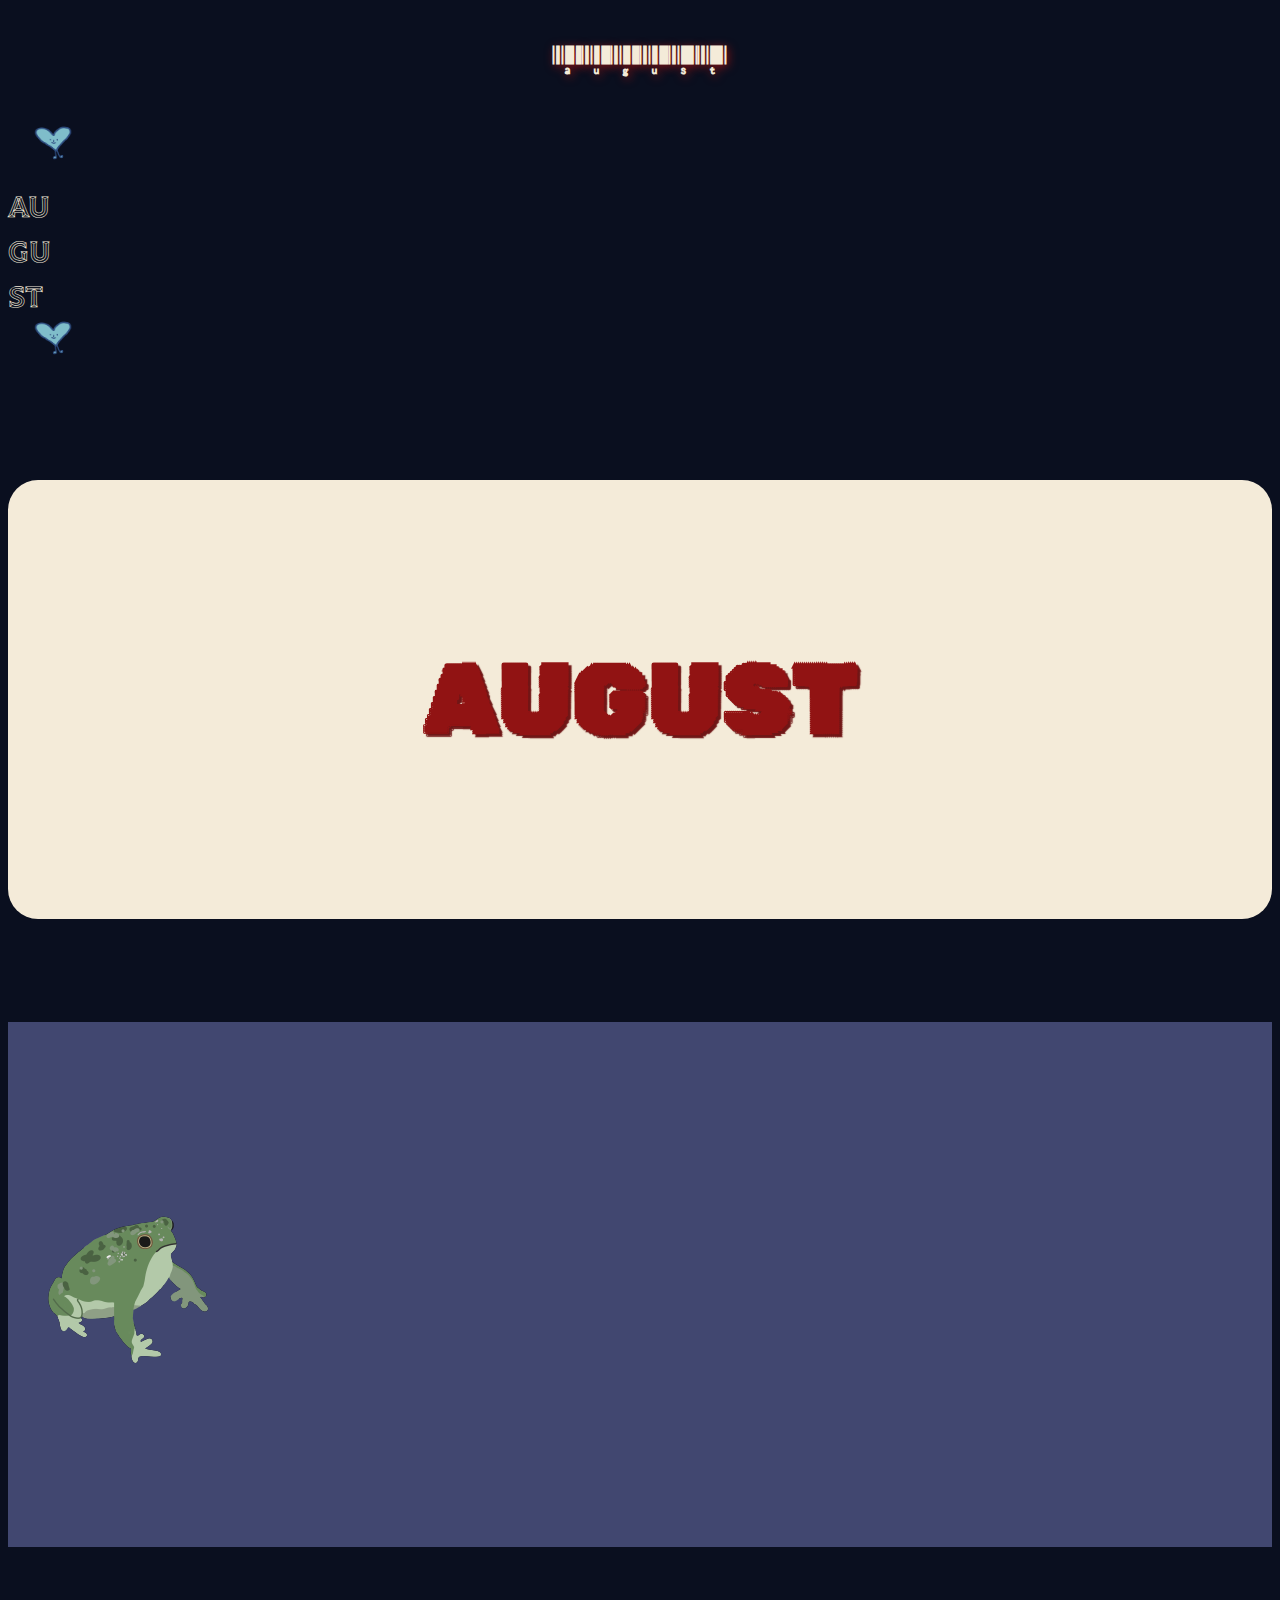
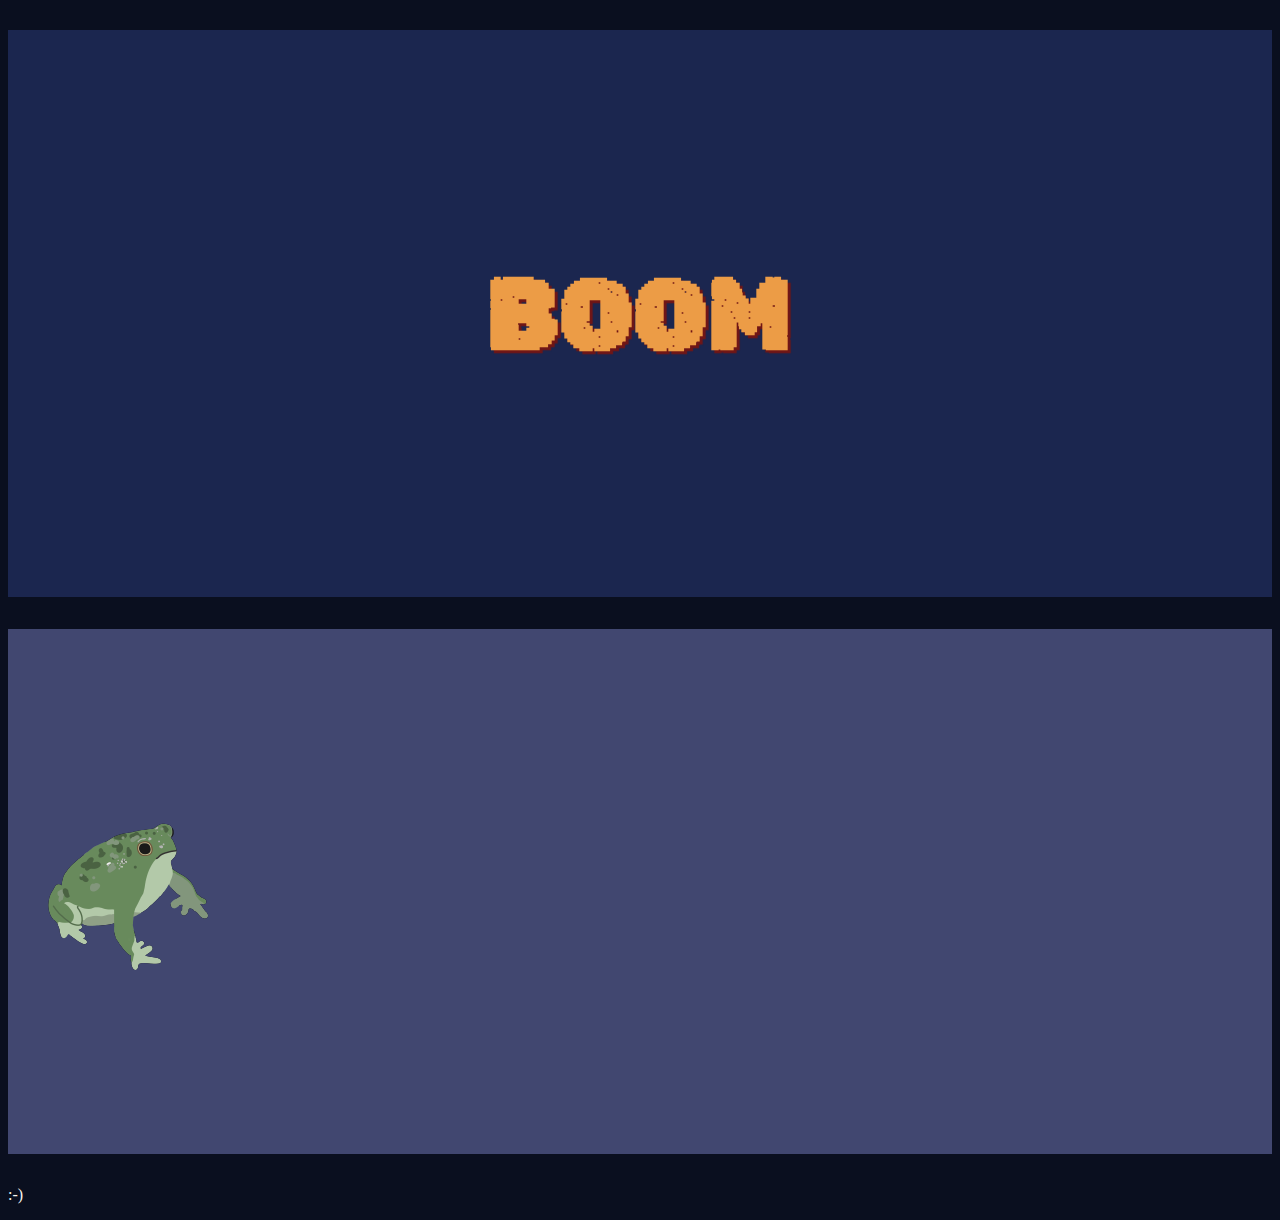
<file: index.html>
<!DOCTYPE html>
<!--Tags used: a, div, img, h2, h3, br, button, footer, h4, ul-->
<html lang="en" class="black">
    <head>
        <meta charset="utf-8">
        <meta name="viewport" content="width=device-width, initial-scale=1">

        <title>august!☆★</title>

        <!-- Fonts I used and some that I just like-->
        <link href="https://fonts.googleapis.com/css2?family=Rubik+80s+Fade&display=swap" rel="stylesheet">
        <link href="https://fonts.googleapis.com/css2?family=Rubik+Maze&display=swap" rel="stylesheet">
        <link href="https://fonts.googleapis.com/css2?family=Volkhov&display=swap" rel="stylesheet">
        <link href="https://fonts.googleapis.com/css2?family=Monoton&display=swap" rel="stylesheet">
        <link href="https://fonts.googleapis.com/css2?family=Libre+Barcode+39+Extended+Text&display=swap" rel="stylesheet">
        <link href="https://fonts.googleapis.com/css2?family=Silkscreen&display=swap" rel="stylesheet">
        <link href="https://fonts.googleapis.com/css2?family=Pirata+One&display=swap" rel="stylesheet">
        <link href="https://fonts.googleapis.com/css2?family=Tilt+Prism&display=swap" rel="stylesheet">

        <!-- Bootstrap CSS -->
        <link href="https://cdn.jsdelivr.net/npm/bootstrap@5.3.0-alpha3/dist/css/bootstrap.min.css" rel="stylesheet" integrity="sha384-KK94CHFLLe+nY2dmCWGMq91rCGa5gtU4mk92HdvYe+M/SXH301p5ILy+dN9+nJOZ" crossorigin="anonymous">

        <!-- My CSS -->
        <link href="styles.css" rel="stylesheet">

        <!-- My JS-->
        <script src="index.js"></script>

    </head>

    <body class="black">

          <h3 class="header">
            <a href="index.html">august</a>
          </h3>
          <div class="container text-center">
            <div class="row nav">
              <div class="col">
                <a href="index.html">
                  <img src="media/heart.png" alt="Logo" width="100" height="50">
                </a>
              </div>
              <div class="col">
                <a href="au.html">au</a>
              </div>
              <div class="col">
                <a href="gu">gu</a>
              </div>
              <div class="col">
                <a href="st">st</a>
              </div>
              <div class="col">
                <a href="index.html">
                  <img src="media/heart.png" alt="Logo" width="100" height="50">
                </a>
              </div>
            </div>

          <br>
          <br>

          </div>
          <div class="container text-center">
            <div class="row">
              <div class="col cream" style="border-radius:30px">
                <h1 class="title">AUGUST</h1>
              </div>
            </div>
          </div>

          <br>
          <br>

          <div class="container text-center black">
            <div class="row black">
              <div class="col color1">
                <img src="media/FROG.png" id="frog-2Danimate-rotate" alt="frog art">
              </div>
              <div class="col">
                <h2>BOOM</h2>
              </div>
              <div class="col color1">
                <img src="media/FROG.png" id="frog-3Danimate-rotate" alt="frog art">
              </div>
            </div>
          </div>

          <footer class="lightcream">
            :-)
          </footer>



        <!-- Bootstrap JS -->
        <script src="https://cdn.jsdelivr.net/npm/bootstrap@5.3.0-alpha3/dist/js/bootstrap.bundle.min.js" integrity="sha384-ENjdO4Dr2bkBIFxQpeoTz1HIcje39Wm4jDKdf19U8gI4ddQ3GYNS7NTKfAdVQSZe" crossorigin="anonymous"></script>
  </body>
</html>
</file>
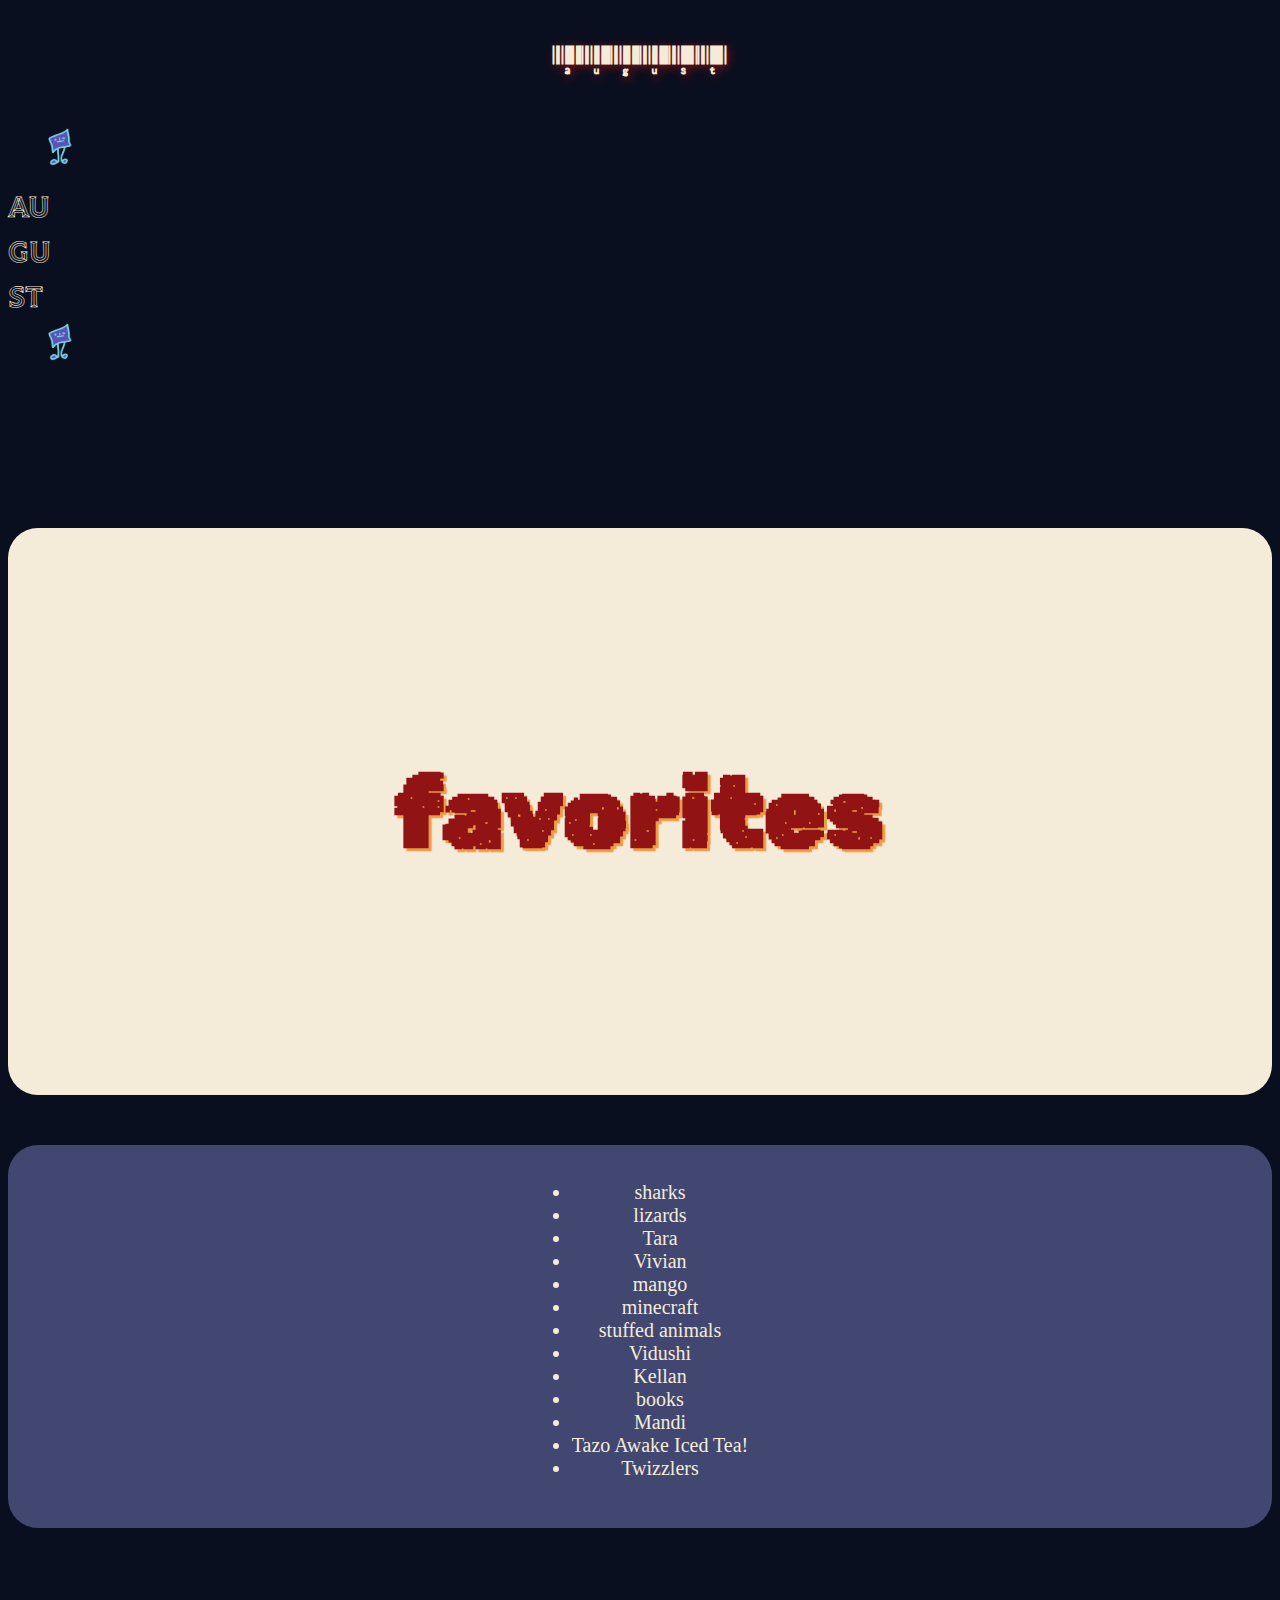
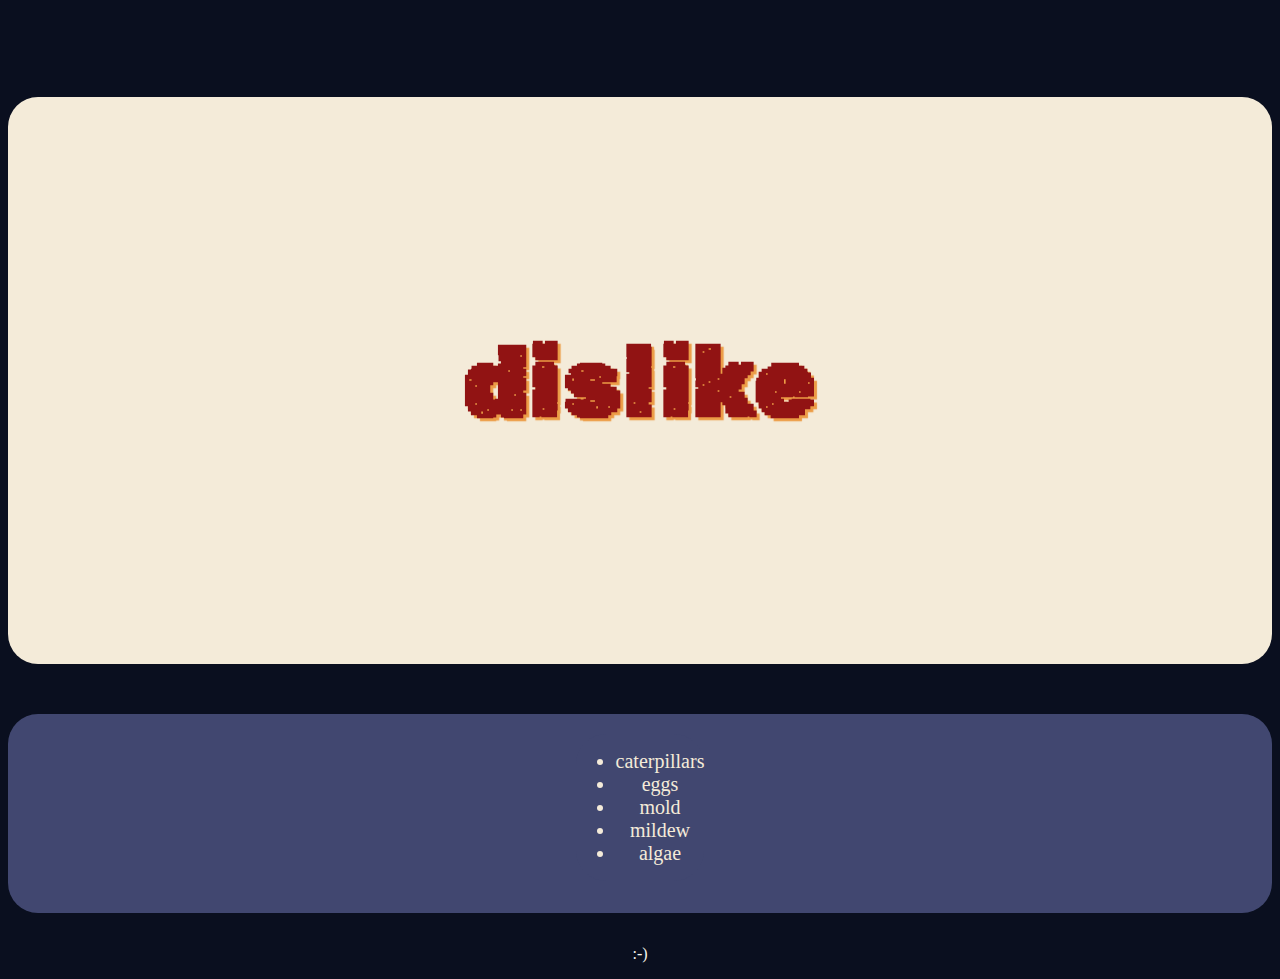
<file: au.html>
<!DOCTYPE html>
<html lang="en" class="black">
    <head>
        <meta charset="utf-8">
        <meta name="viewport" content="width=device-width, initial-scale=1">

        <title>august!☆★</title>

        <!-- Fonts I used and some that I just like-->
        <link href="https://fonts.googleapis.com/css2?family=Rubik+80s+Fade&display=swap" rel="stylesheet">
        <link href="https://fonts.googleapis.com/css2?family=Rubik+Maze&display=swap" rel="stylesheet">
        <link href="https://fonts.googleapis.com/css2?family=Volkhov&display=swap" rel="stylesheet">
        <link href="https://fonts.googleapis.com/css2?family=Monoton&display=swap" rel="stylesheet">
        <link href="https://fonts.googleapis.com/css2?family=Libre+Barcode+39+Extended+Text&display=swap" rel="stylesheet">
        <link href="https://fonts.googleapis.com/css2?family=Tilt+Prism&display=swap" rel="stylesheet">
        <link href="https://fonts.googleapis.com/css2?family=Pirata+One&display=swap" rel="stylesheet">

        <!-- Bootstrap CSS -->
        <link href="https://cdn.jsdelivr.net/npm/bootstrap@5.3.0-alpha3/dist/css/bootstrap.min.css" rel="stylesheet" integrity="sha384-KK94CHFLLe+nY2dmCWGMq91rCGa5gtU4mk92HdvYe+M/SXH301p5ILy+dN9+nJOZ" crossorigin="anonymous">

        <!-- My CSS -->
        <link href="styles.css" rel="stylesheet">

        <!-- My JS-->
        <script src="index.js"></script>
    </head>

    <body class="black">
          <h3 class="header">
            <a href="index.html">august</a>
          </h3>
          <div class="container text-center">
            <div class="row nav">
              <div class="col">
                <a href="index.html">
                  <img src="media/rhombus.png" alt="Logo" width="100" height="50">
                </a>
              </div>
              <div class="col">
                <a href="au.html">au</a>
              </div>
              <div class="col">
                <a href="gu">gu</a>
              </div>
              <div class="col">
                <a href="st">st</a>
              </div>
              <div class="col">
                <a href="index.html">
                  <img src="media/rhombus.png" alt="Logo" width="100" height="50">
                </a>
              </div>
            </div>
          </div>
          <br>
          <div class="container text-center">
            <div class="row">
              <div class="col cream" style="border-radius:30px">
                <h4>favorites</h4>
              </div>
            </div>
          </div>
          <br>
          <!-- Learned to use lists for w3 schools-->
          <div class="container text-center">
            <div class="row">
              <div class="col blue" style="border-radius:30px;text-align:center;">
                  <ul>
                    <li>sharks</li>
                    <li>lizards</li>
                    <li>Tara</li>
                    <li>Vivian</li>
                    <li>mango</li>
                    <li>minecraft</li>
                    <li>stuffed animals</li>
                    <li>Vidushi</li>
                    <li>Kellan</li>
                    <li>books</li>
                    <li>Mandi</li>
                    <li>Tazo Awake Iced Tea!</li>
                    <li>Twizzlers</li>
                  </ul>
                </div>
              </div>
            </div>

          <br>
          <br>
          <div class="container text-center" style="margin-top:3rem;">
            <div class="row">
              <div class="col cream" style="border-radius:30px">
                <h4>dislike</h4>
              </div>
            </div>
          </div>
          <br>

          <div class="container text-center">
            <div class="row">
              <div class="col blue" style="border-radius:30px;text-align:center;">
                  <ul>
                    <li>caterpillars</li>
                    <li>eggs</li>
                    <li>mold</li>
                    <li>mildew</li>
                    <li>algae</li>
                  </ul>
                </div>
              </div>
            </div>


          <footer class="lightcream" style="margin-top:2rem; text-align:center">
            :-)
          </footer>

        <!-- Bootstrap JS -->
        <script src="https://cdn.jsdelivr.net/npm/bootstrap@5.3.0-alpha3/dist/js/bootstrap.bundle.min.js" integrity="sha384-ENjdO4Dr2bkBIFxQpeoTz1HIcje39Wm4jDKdf19U8gI4ddQ3GYNS7NTKfAdVQSZe" crossorigin="anonymous"></script>
    </body>
</html>
</file>
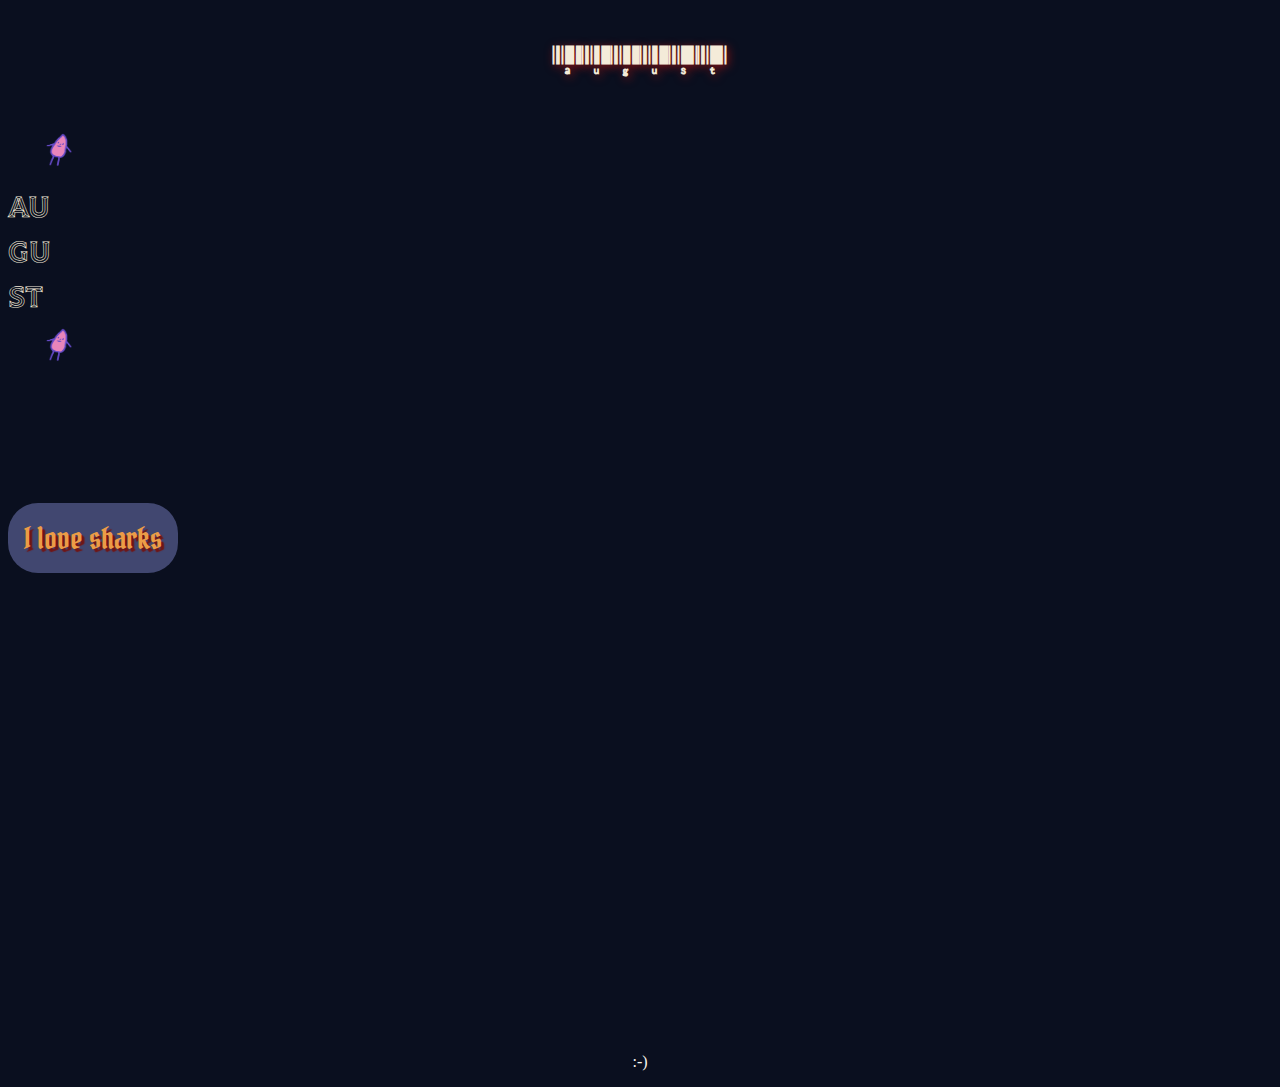
<file: gu.html>
<!DOCTYPE html>
<html lang="en" class="black">
    <head>
        <meta charset="utf-8">
        <meta name="viewport" content="width=device-width, initial-scale=1">

        <title>august!☆★</title>

        <!-- Fonts I used and some that I just like-->
        <link href="https://fonts.googleapis.com/css2?family=Rubik+80s+Fade&display=swap" rel="stylesheet">
        <link href="https://fonts.googleapis.com/css2?family=Rubik+Maze&display=swap" rel="stylesheet">
        <link href="https://fonts.googleapis.com/css2?family=Volkhov&display=swap" rel="stylesheet">
        <link href="https://fonts.googleapis.com/css2?family=Monoton&display=swap" rel="stylesheet">
        <link href="https://fonts.googleapis.com/css2?family=Libre+Barcode+39+Extended+Text&display=swap" rel="stylesheet">
        <link href="https://fonts.googleapis.com/css2?family=Tilt+Prism&display=swap" rel="stylesheet">
        <link href="https://fonts.googleapis.com/css2?family=Pirata+One&display=swap" rel="stylesheet">

        <!-- Bootstrap CSS -->
        <link href="https://cdn.jsdelivr.net/npm/bootstrap@5.3.0-alpha3/dist/css/bootstrap.min.css" rel="stylesheet" integrity="sha384-KK94CHFLLe+nY2dmCWGMq91rCGa5gtU4mk92HdvYe+M/SXH301p5ILy+dN9+nJOZ" crossorigin="anonymous">

        <!-- My CSS -->
        <link href="styles.css" rel="stylesheet">

        <!-- My JS-->
        <script src="gu.js"></script>
    </head>

    <body class="black">
          <h3 class="header">
            <a href="index.html">august</a>
          </h3>
          <div class="container text-center">
            <div class="row nav">
              <div class="col">
                <a href="index.html">
                  <img src="media/lil-dude.png" alt="Logo" width="100" height="50">
                </a>
              </div>
              <div class="col">
                <a href="au.html">au</a>
              </div>
              <div class="col">
                <a href="gu">gu</a>
              </div>
              <div class="col">
                <a href="st">st</a>
              </div>
              <div class="col">
                <a href="index.html">
                  <img src="media/lil-dude.png" alt="Logo" width="100" height="50">
                </a>
              </div>
            </div>
          </div>

          <!-- br from w3 schools-->
          <br>
          <br>
          <br>
          <br>
          <br>
          <br>
          <br>

          <div class="container text-center">
            <div class="row nav">
              <div class="col">
                <button id="sharks">
                  I love sharks
                </button>
                <div>
                  <small id="count"></small>
              </div>
            </div>
          </div>
        </div>

          <footer class="lightcream" style="text-align:center; margin-top:30rem">
            :-)
          </footer>

        <!-- Bootstrap JS -->
        <script src="https://cdn.jsdelivr.net/npm/bootstrap@5.3.0-alpha3/dist/js/bootstrap.bundle.min.js" integrity="sha384-ENjdO4Dr2bkBIFxQpeoTz1HIcje39Wm4jDKdf19U8gI4ddQ3GYNS7NTKfAdVQSZe" crossorigin="anonymous"></script>
    </body>
</html>
</file>
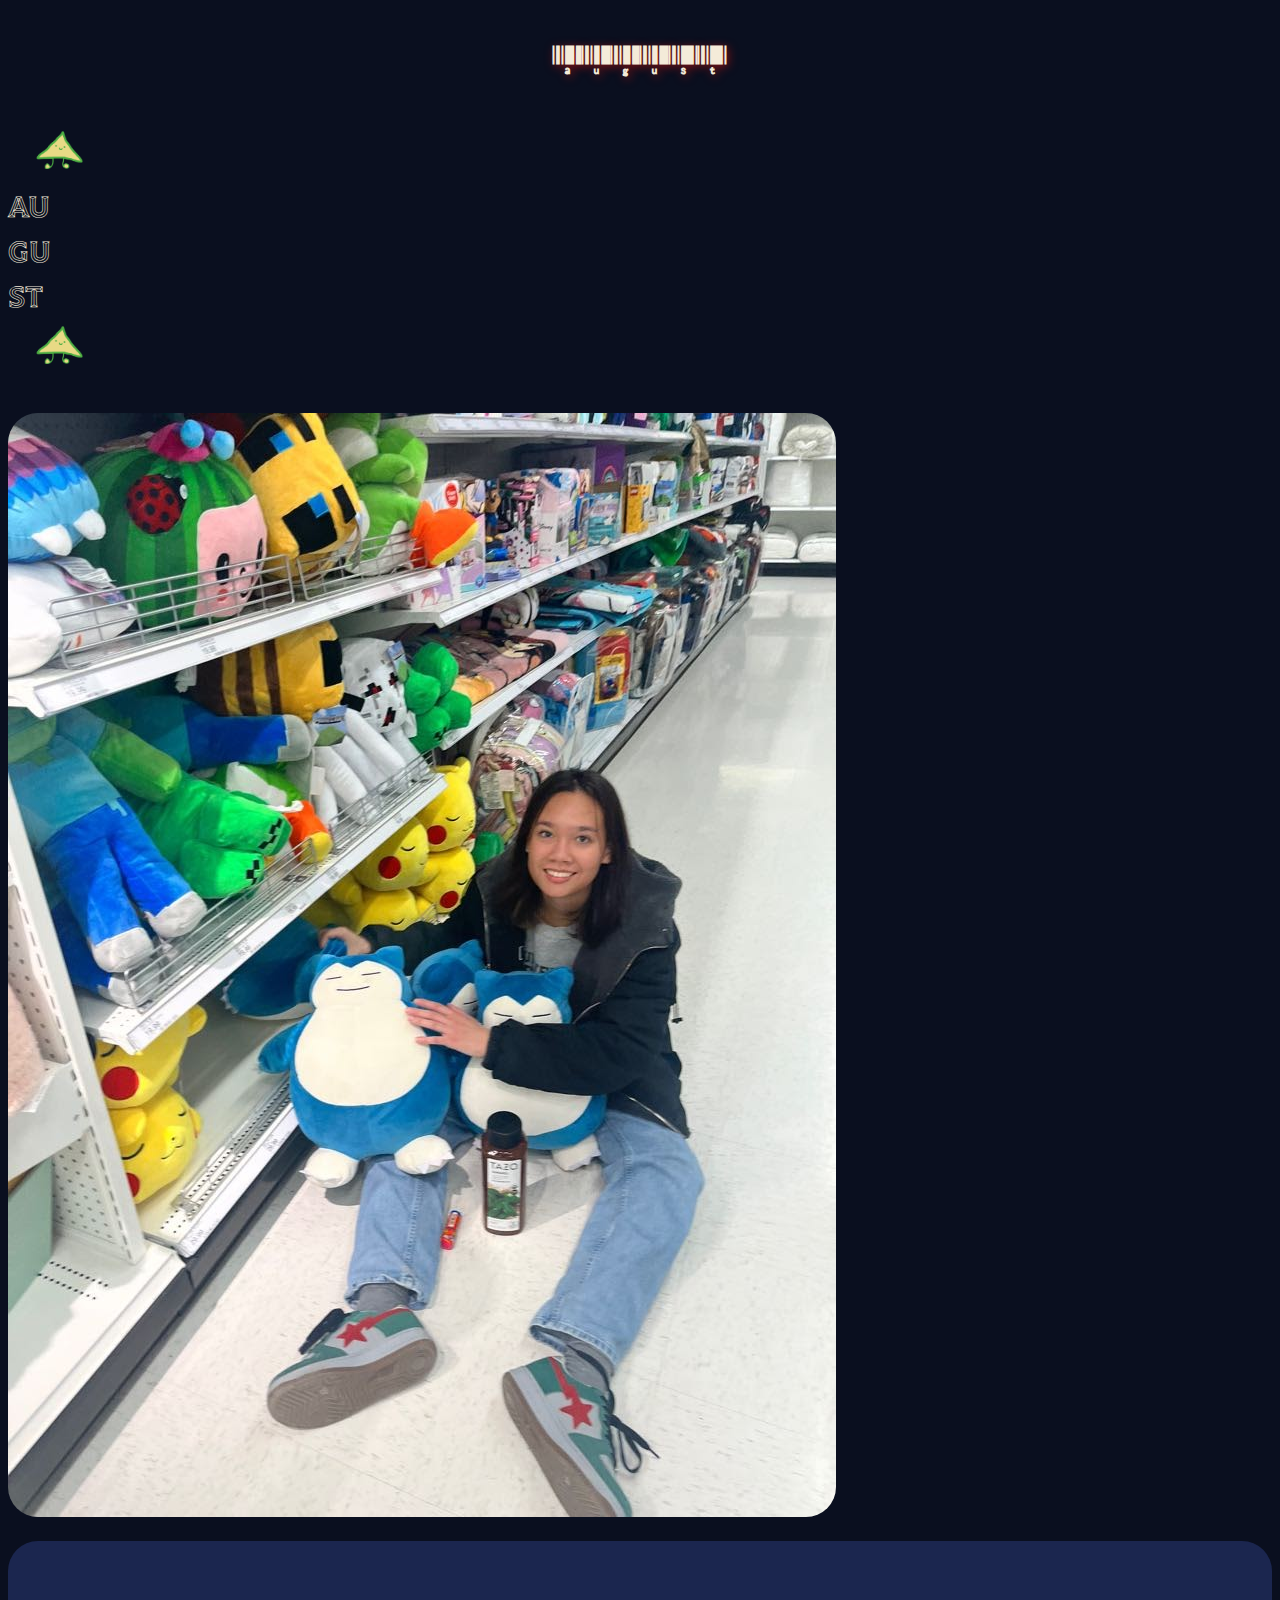
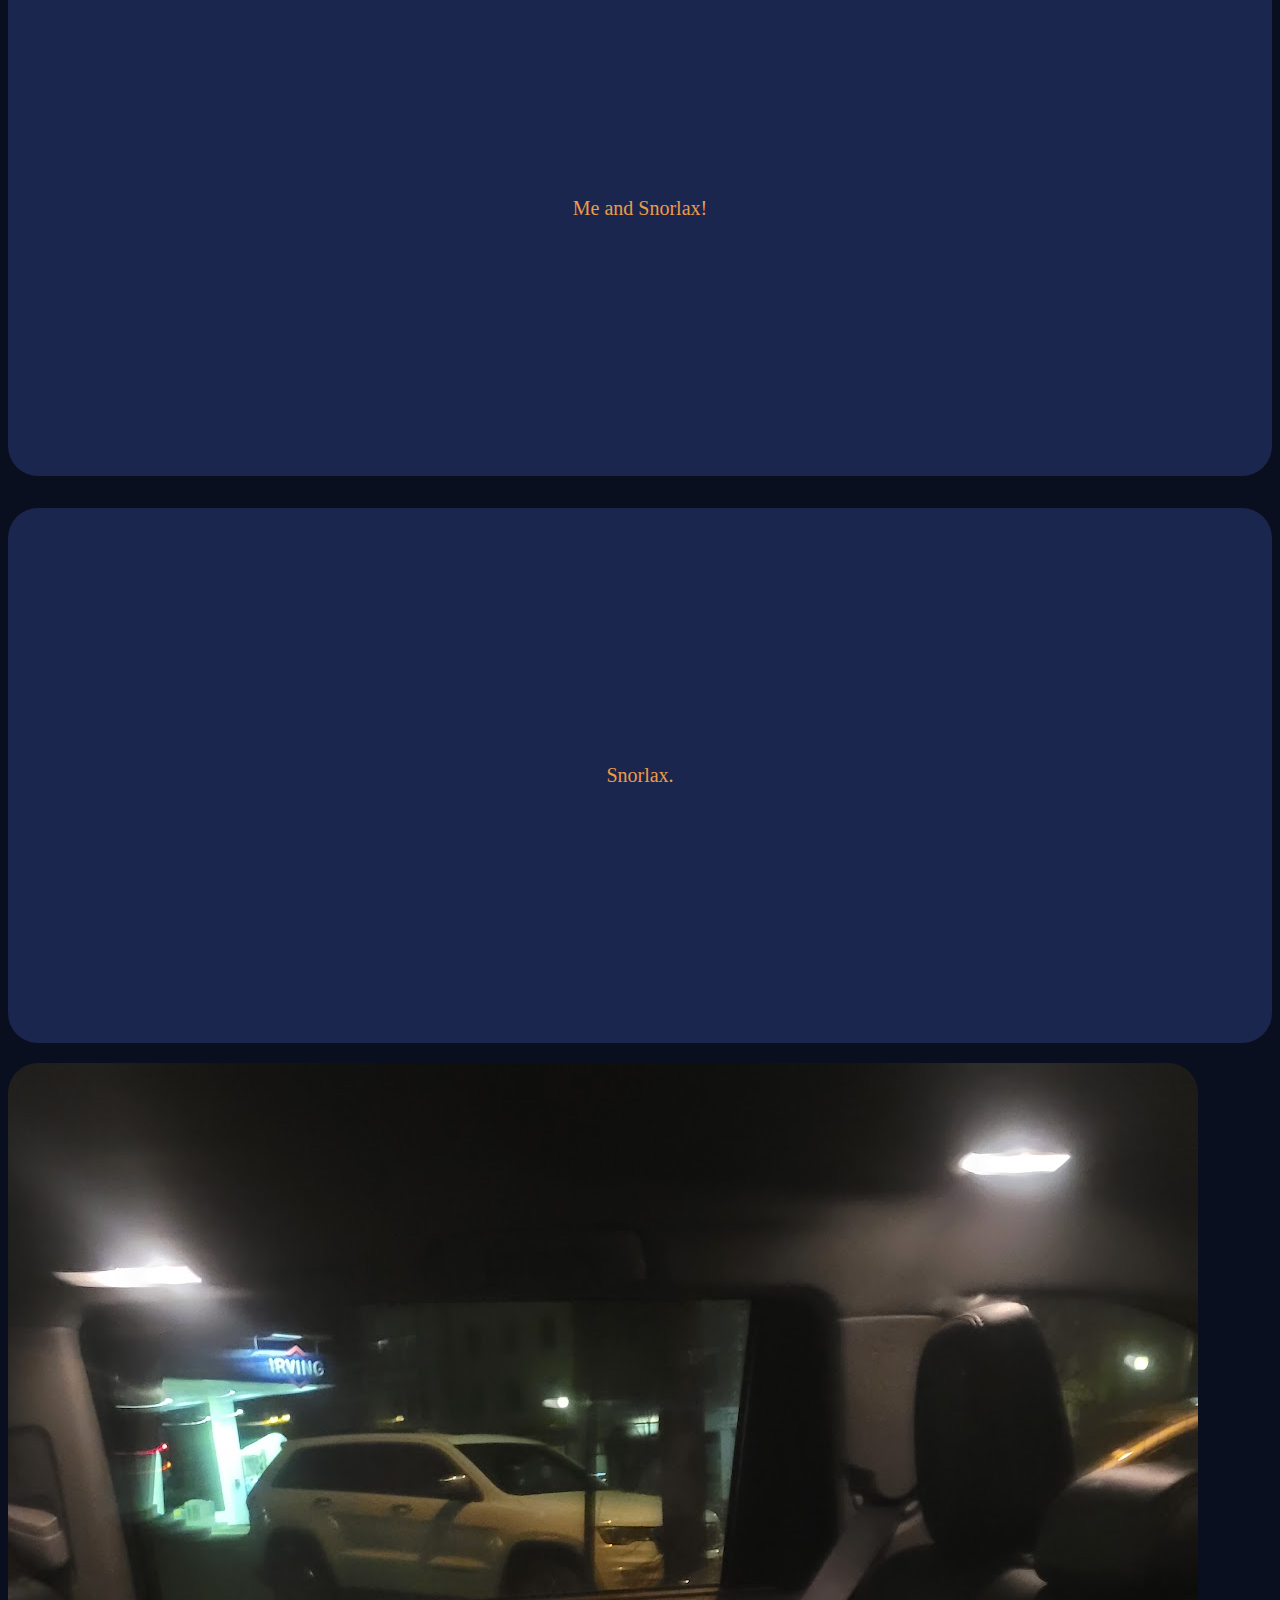
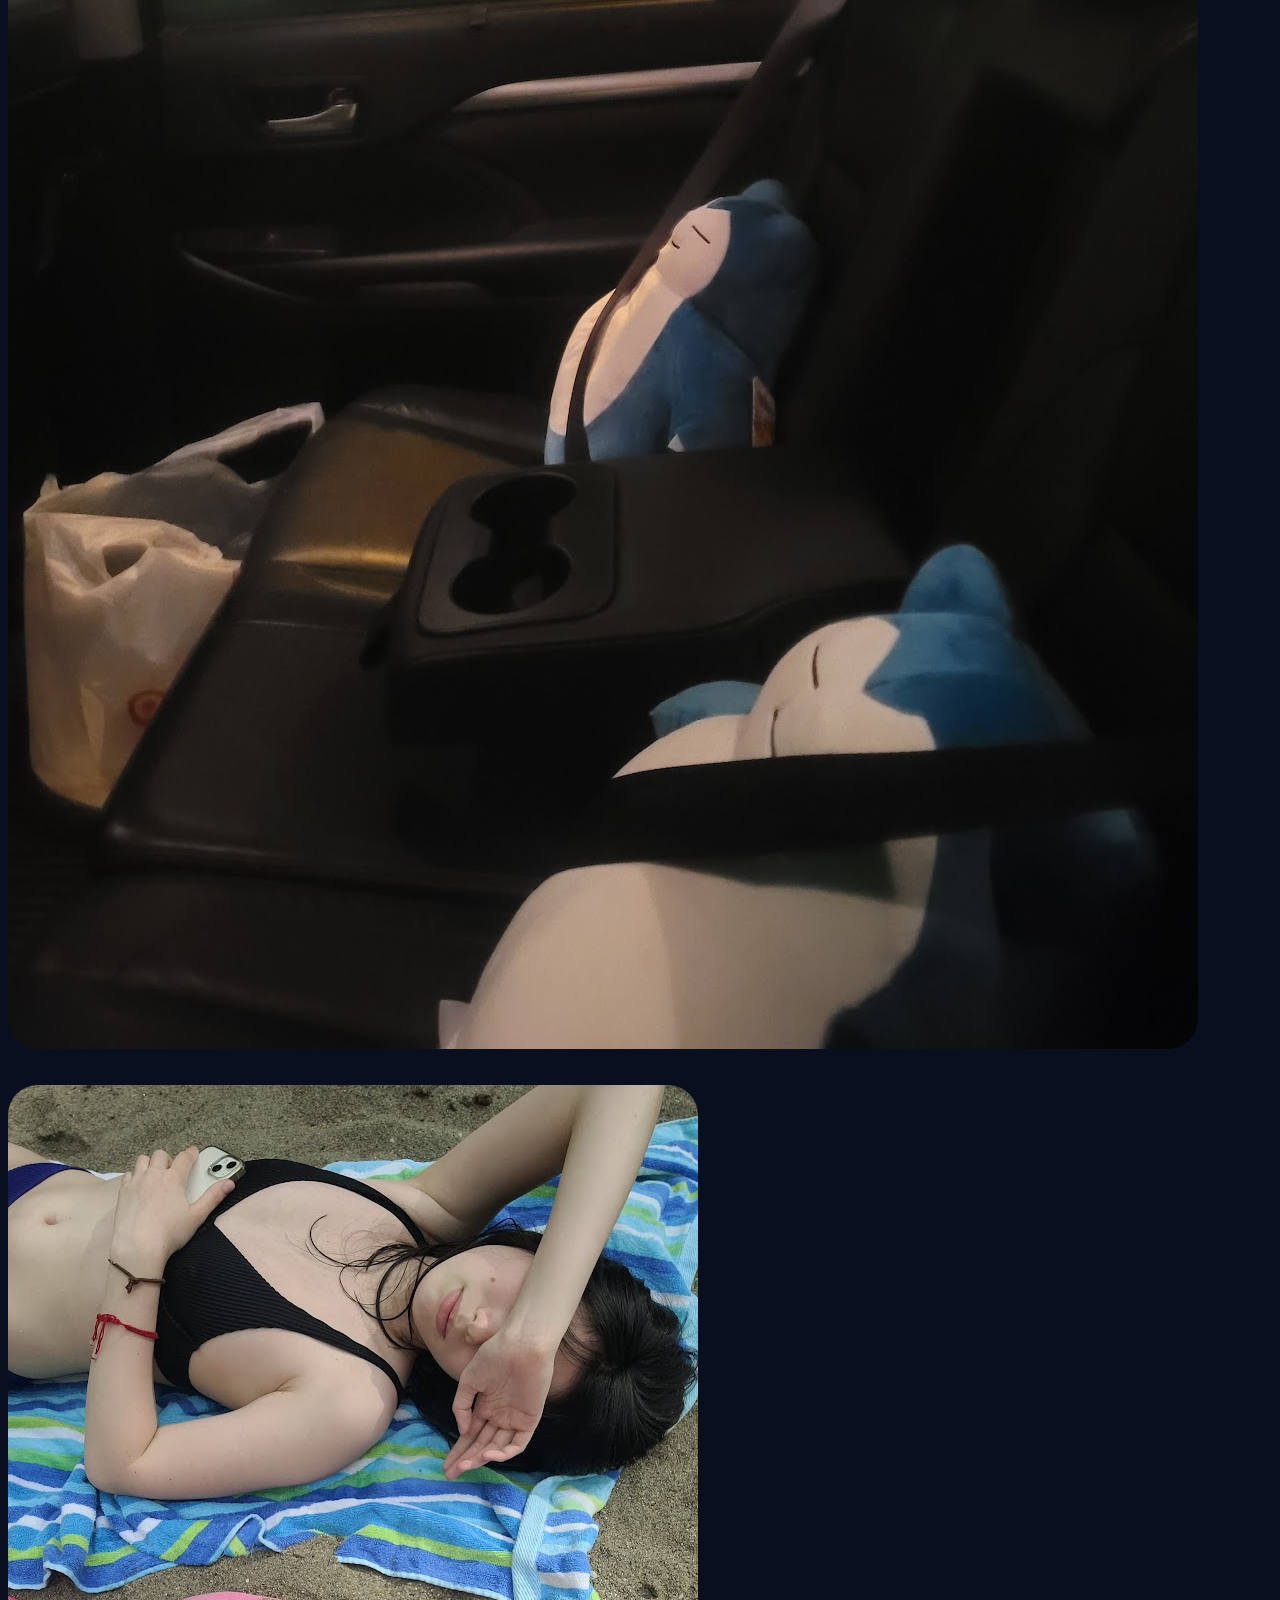
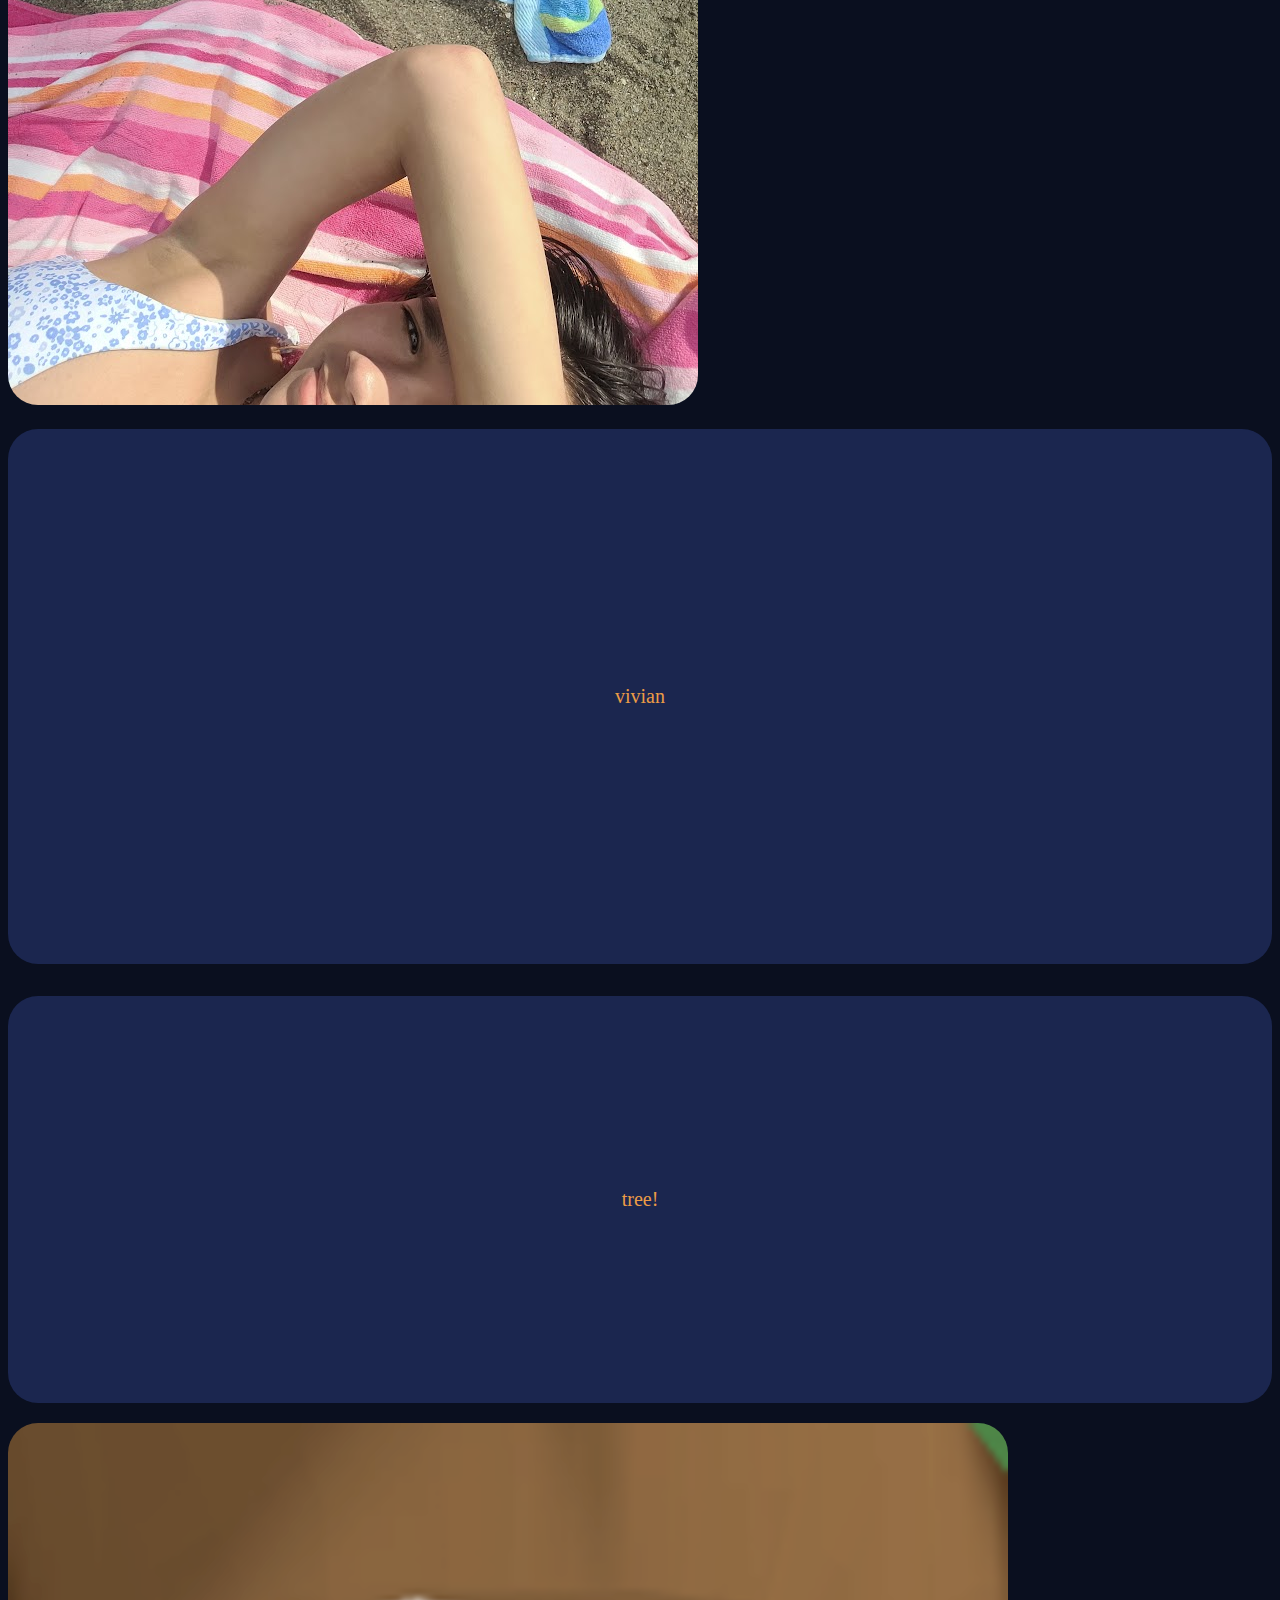
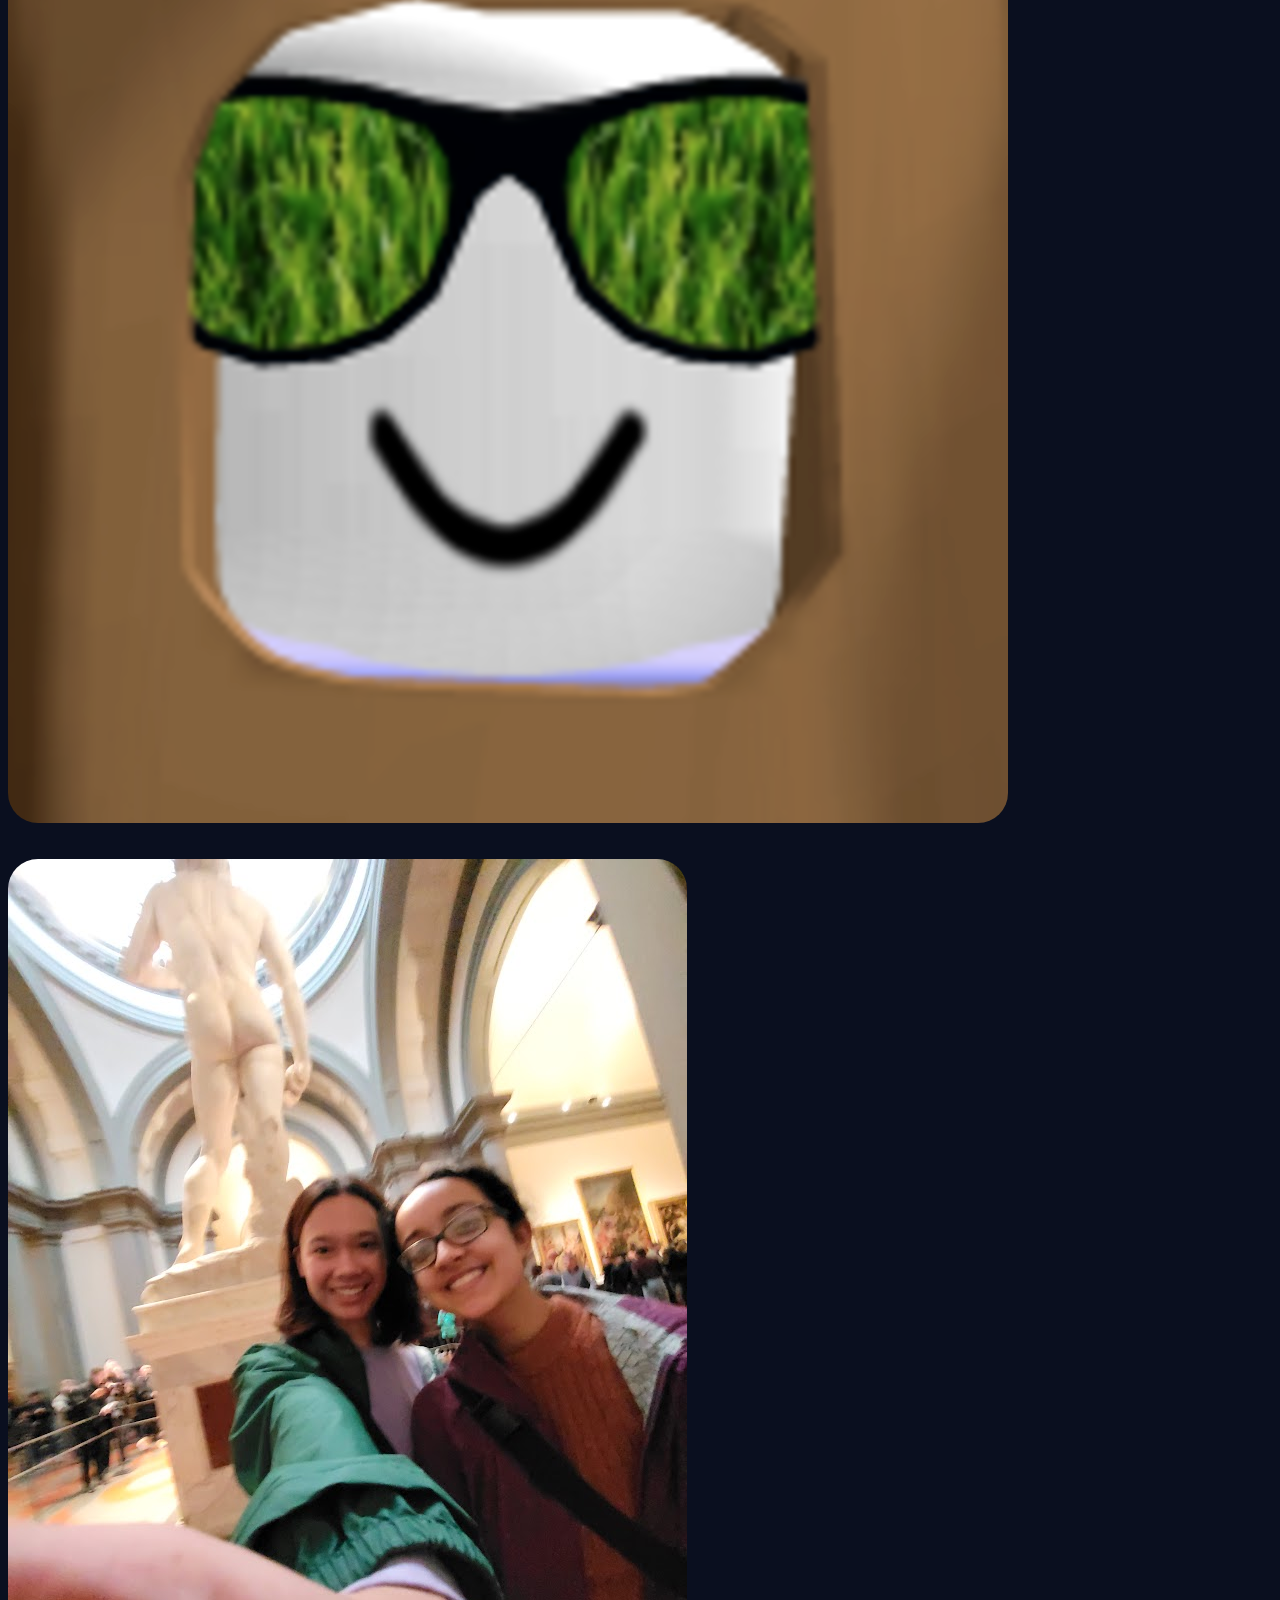
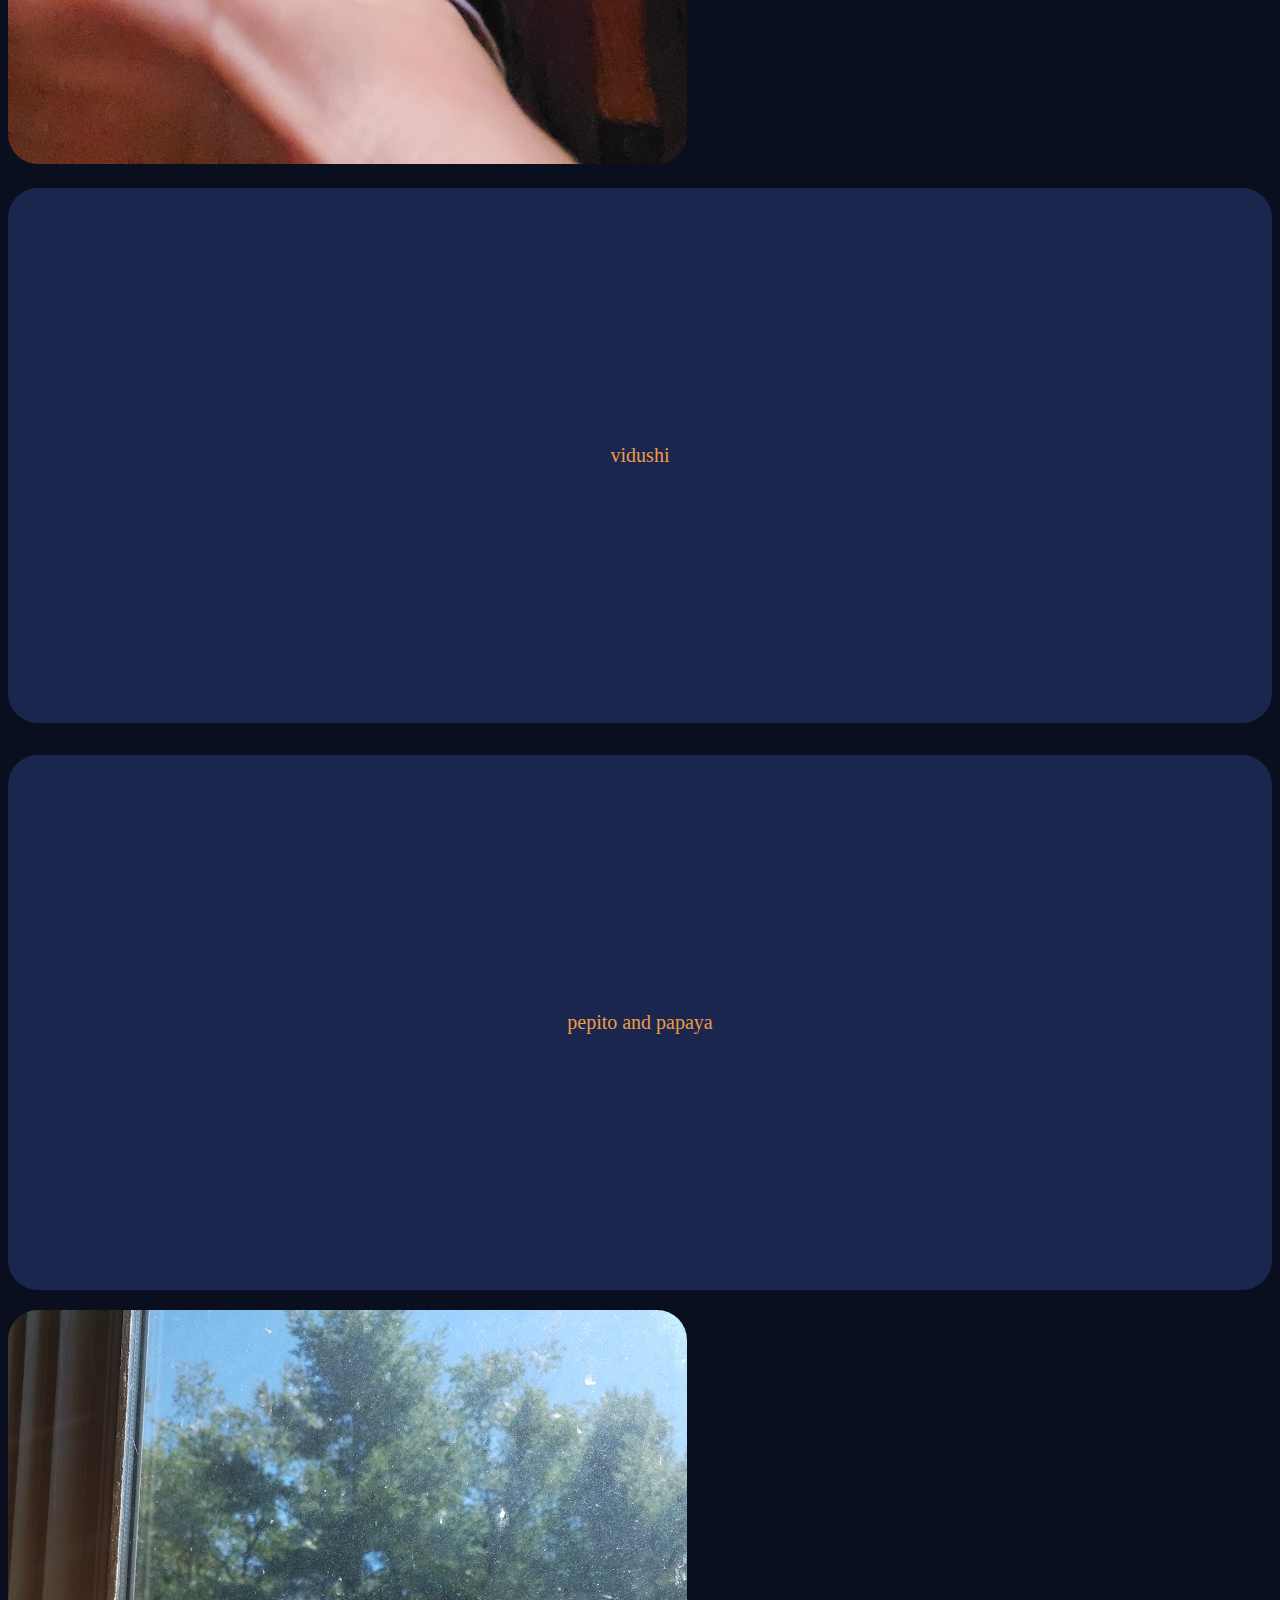
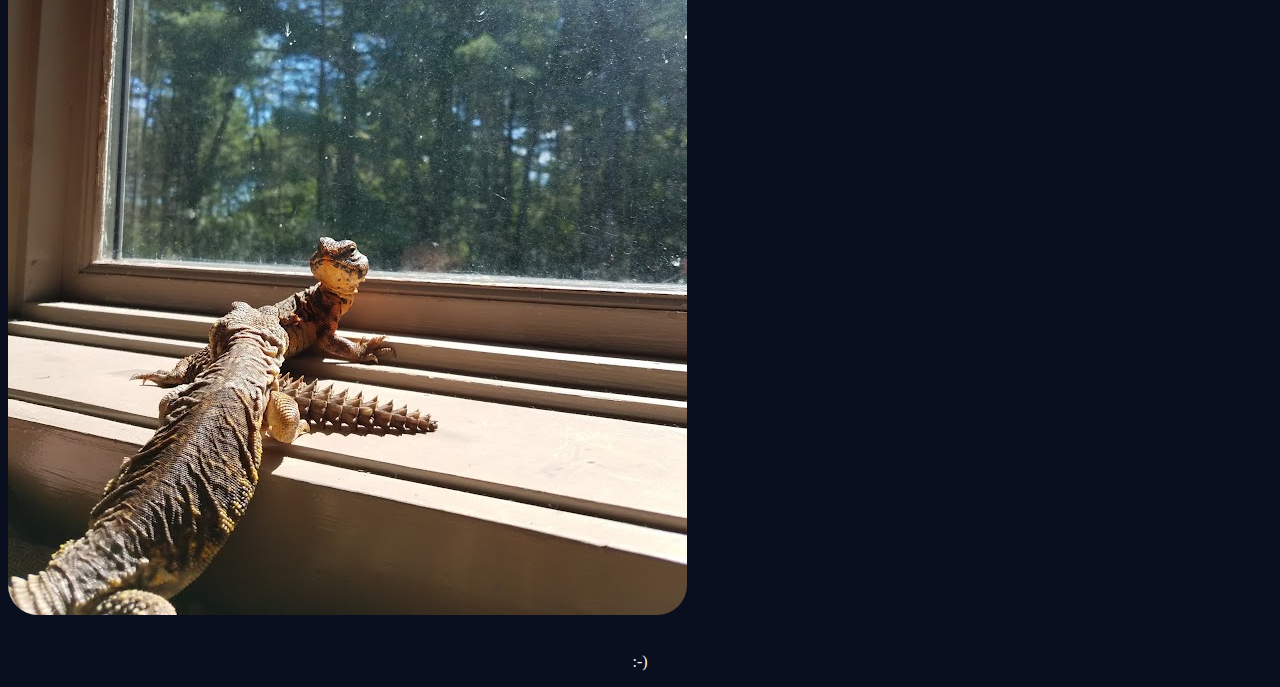
<file: st.html>
<!DOCTYPE html>
<html lang="en" class="black">
    <head>
        <meta charset="utf-8">
        <meta name="viewport" content="width=device-width, initial-scale=1">

        <title>august!☆★</title>

        <!-- Fonts I used and some that I just like-->
        <link href="https://fonts.googleapis.com/css2?family=Rubik+80s+Fade&display=swap" rel="stylesheet">
        <link href="https://fonts.googleapis.com/css2?family=Rubik+Maze&display=swap" rel="stylesheet">
        <link href="https://fonts.googleapis.com/css2?family=Volkhov&display=swap" rel="stylesheet">
        <link href="https://fonts.googleapis.com/css2?family=Monoton&display=swap" rel="stylesheet">
        <link href="https://fonts.googleapis.com/css2?family=Libre+Barcode+39+Extended+Text&display=swap" rel="stylesheet">
        <link href="https://fonts.googleapis.com/css2?family=Tilt+Prism&display=swap" rel="stylesheet">
        <link href="https://fonts.googleapis.com/css2?family=Pirata+One&display=swap" rel="stylesheet">

        <!-- Bootstrap CSS -->
        <link href="https://cdn.jsdelivr.net/npm/bootstrap@5.3.0-alpha3/dist/css/bootstrap.min.css" rel="stylesheet" integrity="sha384-KK94CHFLLe+nY2dmCWGMq91rCGa5gtU4mk92HdvYe+M/SXH301p5ILy+dN9+nJOZ" crossorigin="anonymous">

        <!-- My CSS -->
        <link href="styles.css" rel="stylesheet">

        <!-- My JS-->
        <script src="index.js"></script>
    </head>

    <body class="black">
          <h3 class="header">
            <a href="index.html">august</a>
          </h3>

          <!-- Image link from bootstrap-->
          <div class="container text-center">
            <div class="row nav">
              <div class="col">
                <a href="index.html">
                  <img src="media/triangle.png" alt="Logo" width="100" height="50">
                </a>
              </div>
              <div class="col">
                <a href="au.html">au</a>
              </div>
              <div class="col">
                <a href="gu">gu</a>
              </div>
              <div class="col">
                <a href="st">st</a>
              </div>
              <div class="col">
                <a href="index.html">
                  <img src="media/triangle.png" alt="Logo" width="100" height="50">
                </a>
              </div>
            </div>
          </div>
          <br>
          <br>
          <!-- From w3 schools and bootstrap (object fit and varying column sizes) -->
            <div class="container text-center">
              <div class="row">
                <div class="col-4">
                  <img src="media/august.jpg" alt="Me!" class="img-fluid" style="object-fit:cover;border-radius:30px;">
                </div>
                <div class="col-8" style="border-radius:30px; text-align:center;">
                  <p class="sidetext">
                    Me and Snorlax!
                  </p>
                </div>

              <div class="row" style="margin-top: 2rem;">
                <div class="col-8" style="border-radius:30px; text-align:center;">
                  <p class="sidetext">
                    Snorlax.
                  </p>

                </div>
                <div class="col-4">
                  <img src="media/snorlax.jpg" alt="car!" class="img-fluid" style="object-fit:cover;border-radius:30px;">
                </div>
              </div>

            <div class="row" style="margin-top: 2rem;">
              <div class="col-4">
                <img src="media/vivian.jpg" alt="vivian!" class="img-fluid" style="object-fit:cover;border-radius:30px;">
              </div>
              <div class="col-8" style="border-radius:30px; text-align:center;">
                <p class="sidetext">
                  vivian
                </p>
              </div>
            </div>

            <div class="row" style="margin-top: 2rem;">
              <div class="col-8" style="border-radius:30px; text-align:center;">
                <p class="sidetext2">
                  tree!
                </p>
              </div>
              <div class="col-4">
                <img src="media/tree.png" alt="tree" class="img-fluid" style="object-fit:cover;border-radius:30px;">
              </div>
            </div>
          </div>

          <div class="row" style="margin-top: 2rem;">
            <div class="col-4">
              <img src="media/vidushi.jpg" alt="vidushi!" class="img-fluid" style="object-fit:cover;border-radius:30px;">
            </div>
            <div class="col-8" style="border-radius:30px; text-align:center;">
              <p class="sidetext">
                vidushi
              </p>
            </div>
          </div>

          <div class="row" style="margin-top: 2rem;">
            <div class="col-8" style="border-radius:30px; text-align:center;">
              <p class="sidetext">
                pepito and papaya
              </p>
            </div>
            <div class="col-4">
              <img src="media/lizard.jpg" alt="lizard" class="img-fluid" style="object-fit:cover;border-radius:30px;">
            </div>
          </div>


        </div>

        <br>
        <footer class="lightcream" style="text-align:center">
          :-)
        </footer>


        <!-- Bootstrap JS -->
        <script src="https://cdn.jsdelivr.net/npm/bootstrap@5.3.0-alpha3/dist/js/bootstrap.bundle.min.js" integrity="sha384-ENjdO4Dr2bkBIFxQpeoTz1HIcje39Wm4jDKdf19U8gI4ddQ3GYNS7NTKfAdVQSZe" crossorigin="anonymous"></script>
    </body>
</html>
</file>
<file: styles.css>
/*
Color Scheme:
Red: #911313
Orange: #EC9C46
Light Cream: #FAF7EF
Cream: #F4EBD9
Blue: #414770
Dark Blue: #1B264F
Black: #0A0F1F
*/

/*
Sources:
Margins, borders, text shadow: w3 schools
Fonts: Google
Button cursor: w3 schools
Footer (fixed bottom): bootstrap
*/

footer {
    color: #FAF7EF;
    margin-top: 1rem;
    margin-bottom: 1rem;
}

.cream {
    background-color: #F4EBD9;
}
.title {
    font-family: 'Rubik 80s Fade';
    font-size: 100px;
    color: #911313;
    text-align: center;
    text-shadow: 3px 3px 1px #701616;
    padding: 10rem 1rem;
}

h2 {
    font-family: 'Rubik Maze';
    font-size: 100px;
    color: #EC9C46;
    text-align: center;
    text-shadow: 3px 3px 1px #701616;
    background-color: #1B264F;
    margin-bottom: 2rem;
    padding: 14rem 1rem;
}

h4 {
    font-family: 'Rubik Maze';
    font-size: 100px;
    color: #911313;
    text-align: center;
    text-shadow: 3px 3px 1px #EC9C46;
    margin-bottom: 2rem;
    padding: 14rem 1rem;
}

a {
    color: #F4EBD9;
    text-decoration: none;
}

/* From w3 schools*/
.centered {
    position: absolute;
    top: 50%;
    /*
    transform: translate(100%, -50%);
    */
  }

.color1 {
    background-color: #414770;
    margin-bottom: 2rem;
    padding: 10rem 1rem;
}

.color2 {
    background-color: #1B264F;
}

.black {
    background-color: #0A0F1F
}

.header {
    font-family: 'Libre Barcode 39 Extended Text';
    font-size: 30px;
    color: #F4EBD9;
    text-align: center;
    padding: 1rem 1rem;
    text-shadow: 2px 2px 10px #911313;
}

.nav {
    color: #FAF7EF;
    font-family: 'tilt prism';
    font-size: 35px;
}

a:hover {
    color: #911313;
}

h3 a:hover {
    color: #414770;
    text-shadow: 2px 2px 10px #1B264F;
}

button {
    font-family: 'Pirata one';
    font-size: 30px;
    color: #EC9C46;
    text-align: center;
    text-shadow: 3px 3px 1px #701616;
    background-color: #414770;
    padding: 1rem 1rem;
    border-radius: 30px;
    border: none;
    cursor: pointer;
}


#count {
    font-family: serif;
    font-size: 20px;
    text-align: center;
    color: #F4EBD9;
}

/*https://www.w3schools.com/howto/howto_css_center-list.asp for centering list*/
ul {
    font-family: serif;
    background-color: #414770;
    color: #F4EBD9;
    font-size: 20px;
    border-radius: 30px;
    display: inline-block;
    padding-top: 1rem;
    padding-bottom: 1rem;
    margin-bottom: 2rem;
}

ol {
    font-family: serif;
    background-color: #414770;
    color: #F4EBD9;
    font-size: 20px;
    border-radius: 20px;
    margin-left: 20rem;
    margin-right: 20rem;

}

.blue {
    background-color: #414770;
}


.sidetext {
    font-family: serif;
    color: #EC9C46;
    font-size: 20px;
    background-color: #1B264F;
    padding: 16rem 10rem;
    border-radius: 30px;
}

.sidetext2 {
    font-family: serif;
    color: #EC9C46;
    font-size: 20px;
    background-color: #1B264F;
    padding: 12rem 10rem;
    border-radius: 30px;
}
</file>
